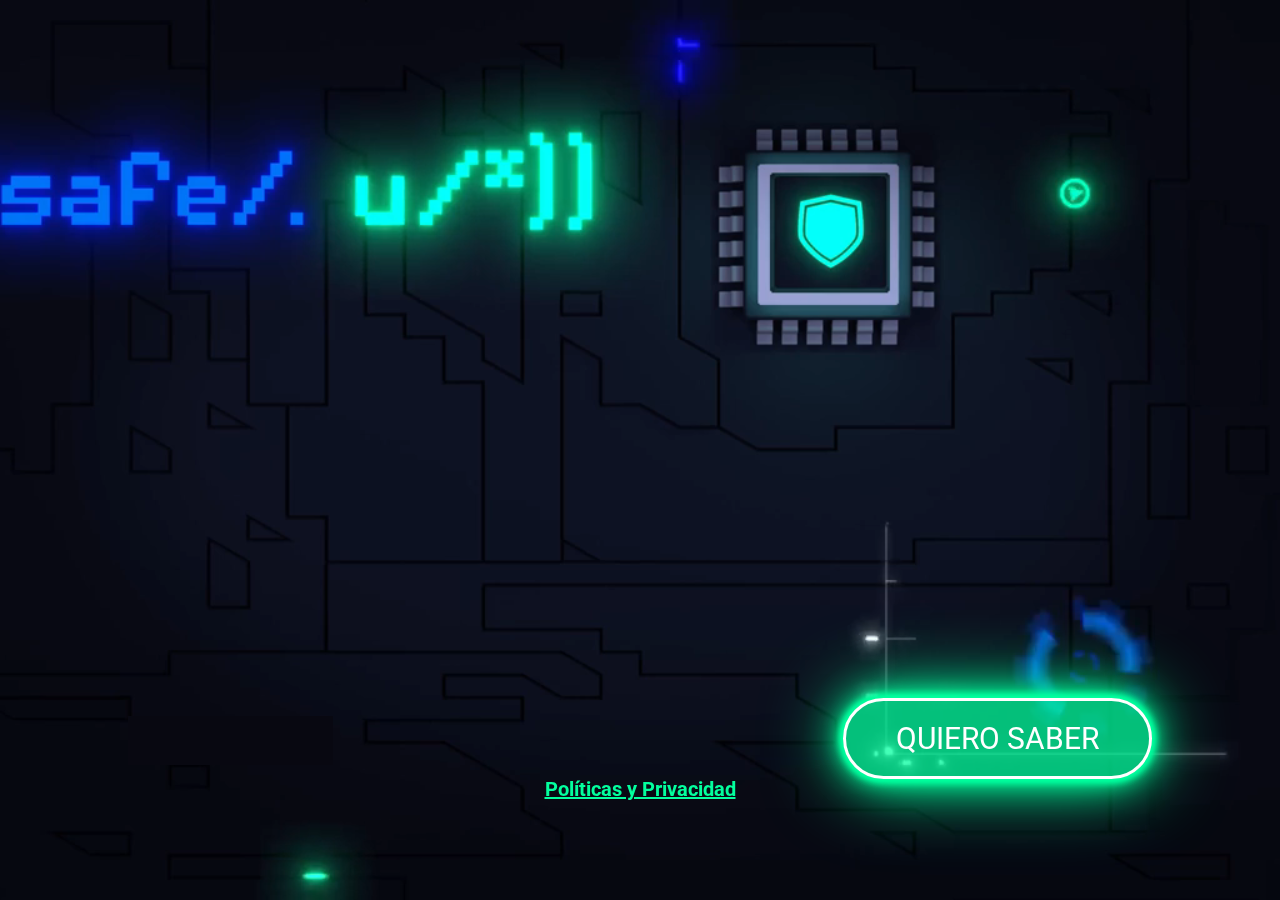
<file: index.html>
<!DOCTYPE html>
<html lang="sp">
<head>
    <meta charset="UTF-8">
    <meta name="viewport" content="width=device-width, initial-scale=1.0">
    <title>Safe-U</title>
    <link rel="icon" href="./Imagenes_videos//logo.png">
    <link rel="stylesheet" href="styles.css">
    <link rel="stylesheet" href="https://cdnjs.cloudflare.com/ajax/libs/font-awesome/6.5.1/css/all.min.css" integrity="sha512-DTOQO9RWCH3ppGqcWaEA1BIZOC6xxalwEsw9c2QQeAIftl+Vegovlnee1c9QX4TctnWMn13TZye+giMm8e2LwA==" crossorigin="anonymous" referrerpolicy="no-referrer" />




    <link rel="preconnect" href="https://fonts.googleapis.com">
    <link rel="preconnect" href="https://fonts.gstatic.com" crossorigin>
    <link href="https://fonts.googleapis.com/css2?family=Anton&family=Bevan&family=Corinthia&family=Fira+Sans&family=Inter:wght@300&family=Josefin+Sans:wght@300&family=Lora&family=Mada:wght@300&family=Metal+Mania&family=Montserrat:wght@100;200&family=Mulish:ital,wght@0,200..1000;1,200..1000&family=Nunito:ital,wght@1,300&family=Open+Sans:ital,wght@0,400;1,800&family=Oswald:wght@500&family=Oxygen:wght@700&family=PT+Sans:ital@1&family=Poppins:wght@200&family=Roboto:ital,wght@0,300;0,500;1,300&family=Rubik:wght@600&family=Space+Grotesk:wght@300;500&family=Titillium+Web:wght@300&family=Yellowtail&family=Ysabeau+SC:wght@500&display=swap" rel="stylesheet">


</head>
<body>
    


    
<div class="fondo1">


    
    <video class="video1" muted autoplay loop>
        <source src="./Imagenes_videos/Desk.mp4" type="video/mp4" quality="140" >
        
        </video>
      
        
        
       
        <video class="video2" muted autoplay loop>
            <source src="./Imagenes_videos/MOBILE.mp4" type="video/mp4" quality="440" >
            
            </video>



<div class="contenedor" id="CON">



<div class="form">
    <div class="titulo_form">
        <h1>Sé el primero en enterarte de las novedades <br> de Safe-U.</h1>
    <a class="equis equis2" ><i class="fa-solid fa-x"></i></a>
    </div>

    <!-----
    <form
    accept-charset="UTF-8"
    action="https://forms.hubspot.com/uploads/form/v2/8293688/a3a1f174-f7df-4daf-a78d-0a333c08aa58"
    method="POST"
    id="formulario"
></form>--->



<form
accept-charset="UTF-8"
action="https://forms.hubspot.com/uploads/form/v2/8293688/a3a1f174-f7df-4daf-a78d-0a333c08aa58"
method="POST"
id="formulario3"
></form>



</div>


</div>


<div class="cont_botones">

    <div class="botones">

<div class="TEXTO" >
    <div class="oculto"></div>
   <!---- <h2 class="typing-text " >SAFING SOON</h2>--->
    <img   src="/Imagenes_videos/safing soon.png" alt="">
</div>

<div class="redes">
   <!---- <a class="red"  href="#"><i class="fa-brands fa-facebook"></i></a>
        --->
    <a class="red" target="_blank" href="https://www.instagram.com/safe_u_security/"><i class="fa-brands fa-instagram"></i></a>
    <a class="red" target="_blank" href="https://www.linkedin.com/company/safe-u-security/"><i class="fa-brands fa-linkedin"></i></a>
   


</div>

<div class="boton">
   <a >QUIERO SABER</a>
</div>


    </div>
<div class="politicas">
    <a target="_blank" href="./política-de-privacidad.html">Políticas y Privacidad</a>
</div>
</div>




<div class="cont_botones_mobile">

<div class="botones_mobile">
   

        <div class="TEXTO_mobile">
            
            <img   src="/Imagenes_videos/safing soon.png" alt="">
        </div>

        


        <div class="boton_mobile">
            <a href="#">QUIERO SABER</a>
         </div>

        
        <div class="redes_mobile">
         <!----   <a class="red"  href="#"><i class="fa-brands fa-facebook"></i></a>
               ---> 
            <a class="red" target="_blank" href="https://www.instagram.com/safe_u_security/"><i class="fa-brands fa-instagram"></i></a>
            <a class="red" target="_blank" href="https://www.linkedin.com/company/safe-u-security/"><i class="fa-brands fa-linkedin"></i></a>
            
            
        </div>
        
        <div class="politicas2">
            <a target="_blank" href="./política-de-privacidad.html">Políticas y Privacidad</a>
        </div>
        
        
        
           


</div>


</div>


            





</div>



    <!------
    <form
    accept-charset="UTF-8"
    action="https://forms.hubspot.com/uploads/form/v2/8293688/61f53062-160b-493e-9fa9-af3717406974"
    method="POST"
    id="formulario2"
></form>---->




   



    <script src="https://code.jquery.com/jquery-3.7.1.min.js" integrity="sha256-/JqT3SQfawRcv/BIHPThkBvs0OEvtFFmqPF/lYI/Cxo=" crossorigin="anonymous"></script>
    <script src="https://js.hsforms.net/forms/embed/v2.js"></script>
    <script src="main.js"></script>

</body>
</html>
</file>
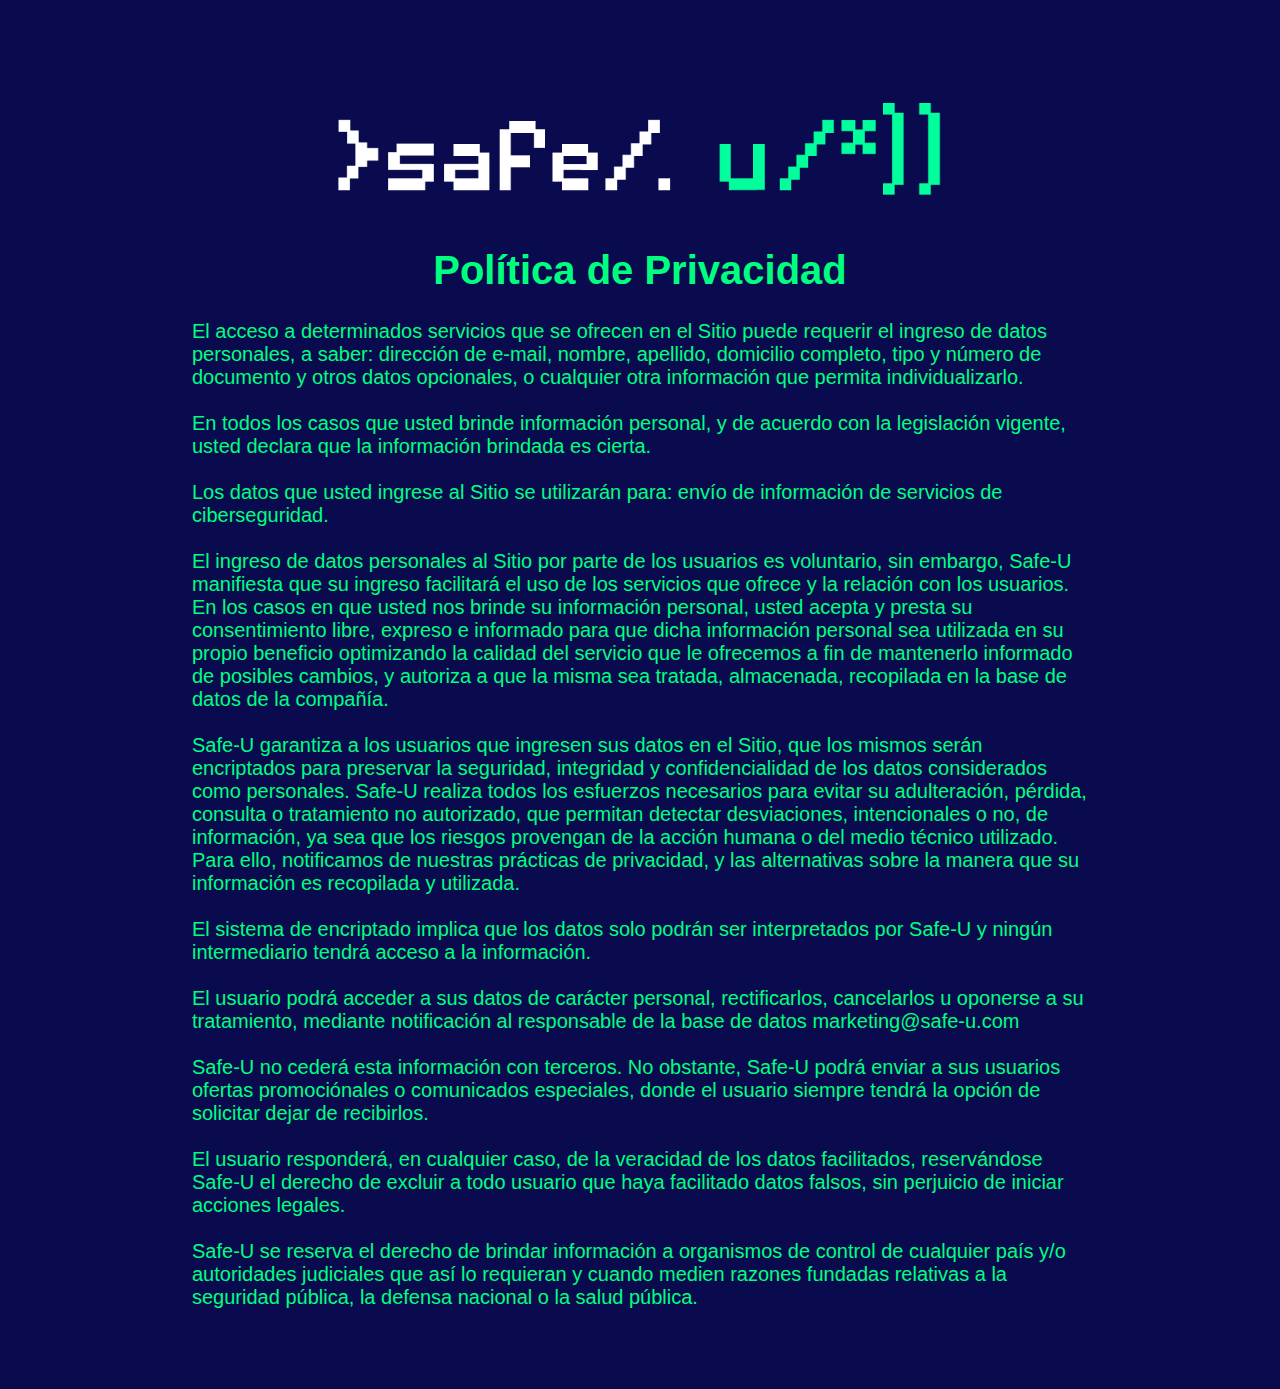
<file: política-de-privacidad.html>
<!DOCTYPE html>
<html lang="en">
<head>
    <meta charset="UTF-8">
    <meta name="viewport" content="width=device-width, initial-scale=1.0">
    <title>Safe-U Política de Privacidad</title>
    <link rel="stylesheet" href="estilos.css">
    <link rel="icon" href="./imagenes_gifs/Logo-APP (2).jpg">
</head>
<body>
    

<div class="cont_logo">


<img src="./imagenes_gifs/thumbnail.png" alt="">


</div>



<div class="titulo">
    <h1>Política de Privacidad</h1>
</div>

<div class="texto">
<p>El acceso a determinados servicios que se ofrecen en el Sitio puede requerir el ingreso de datos personales, a saber: dirección de e-mail, nombre, apellido, domicilio completo, tipo y número de documento y otros datos opcionales, o cualquier otra información que permita individualizarlo.<br><br>
    En todos los casos que usted brinde información personal, y de acuerdo con la legislación vigente, usted declara que la información brindada es cierta.<br><br>
    Los datos que usted ingrese al Sitio se utilizarán para: envío de información de servicios de ciberseguridad.<br><br>
    El ingreso de datos personales al Sitio por parte de los usuarios es voluntario, sin embargo, Safe-U manifiesta que su ingreso facilitará el uso de los servicios que ofrece y la relación con los usuarios. En los casos en que usted nos brinde su información personal, usted acepta y presta su consentimiento libre, expreso e informado para que dicha información personal sea utilizada en su propio beneficio optimizando la calidad del servicio que le ofrecemos a fin de mantenerlo informado de posibles cambios, y autoriza a que la misma sea tratada, almacenada, recopilada en la base de datos de la compañía.<br><br>
    Safe-U garantiza a los usuarios que ingresen sus datos en el Sitio, que los mismos serán encriptados para preservar la seguridad, integridad y confidencialidad de los datos considerados como personales. Safe-U realiza todos los esfuerzos necesarios para evitar su adulteración, pérdida, consulta o tratamiento no autorizado, que permitan detectar desviaciones, intencionales o no, de información, ya sea que los riesgos provengan de la acción humana o del medio técnico utilizado. Para ello, notificamos de nuestras prácticas de privacidad, y las alternativas sobre la manera que su información es recopilada y utilizada.<br><br>
    El sistema de encriptado implica que los datos solo podrán ser interpretados por Safe-U y ningún intermediario tendrá acceso a la información.<br><br>
    El usuario podrá acceder a sus datos de carácter personal, rectificarlos, cancelarlos u oponerse a su tratamiento, mediante notificación al responsable de la base de datos marketing@safe-u.com<br><br>
    Safe-U no cederá esta información con terceros. No obstante, Safe-U podrá enviar a sus usuarios ofertas promociónales o comunicados especiales, donde el usuario siempre tendrá la opción de solicitar dejar de recibirlos.<br><br>
    El usuario responderá, en cualquier caso, de la veracidad de los datos facilitados, reservándose Safe-U el derecho de excluir a todo usuario que haya facilitado datos falsos, sin perjuicio de iniciar acciones legales.<br><br>
    Safe-U se reserva el derecho de brindar información a organismos de control de cualquier país y/o autoridades judiciales que así lo requieran y cuando medien razones fundadas relativas a la seguridad pública, la defensa nacional o la salud pública.</p>

</div>





</body>
</html>
</file>
<file: styles.css>
*{
    box-sizing: border-box;
}

body{
    margin: 0px;
    padding: 0px;
    font-family: "Roboto", sans-serif;
}



.fondo1{
    height: 100vh;
    position: relative;
}



.video1{
    position: absolute;
    top: 0px;
    left: 0px;
    width: 100%;
    height: 100%;
    object-fit: cover;
   
    }



    .video2{
        position: absolute;
        top: 0px;
        left: 0px;
        width: 100%;
        height: 100%;
        object-fit: fill;
        display: none;
       
        }



.contenedor{
   /* background-color: red;*/
    position: absolute;
    top: 170px;
    width: 100%;
}

.cont_botones{
    position: absolute;
   /* background-color: red;*/
    width: 100%;
    bottom: 150px;
}


.form{
    
    margin: auto;
    width: 60%;
    background-color: #0000001c;
    background-color: #00000091;
    color: white;
    border-radius: 2em;
    padding: 5px;
    border-color: white;
    border-style: solid;
   /* display: none;*/
   opacity: 0;
   pointer-events: none;
   position: relative;
   z-index: 999;
   
  
}

@keyframes borderAnimation {
    0% {
      box-shadow: 0 0 2px springgreen;
    }
    25% {
      box-shadow: 0 0 7px springgreen;
    }
    50% {
      box-shadow: 0 0 15px springgreen;
    }
    75% {
      box-shadow: 0 0 7px springgreen;
    }
    100% {
      box-shadow: 0 0 2px springgreen;
    }

   
  }
  
  .form {
    border: 2px solid transparent;
    animation:none;
   
  }


  .titulo_form h1{
    color: springgreen;
	font-size: 40px;
  

      text-shadow: 0 0 5px #00ff7f8c, 0 0 20px rgba(0, 178, 255, 0), 0 0 40px rgba(38, 104, 127, 0.37), 0 0 80px rgba(38, 104, 127, 0.54), 0 0 90px rgba(38,104,127,1), 0 0 100px rgba(38, 104, 127, 0.62), 0 0 140px rgba(38, 104, 127, 0.59), 0 0 180px rgba(38,104,127,1);;


  }
.titulo_form{
    position: relative;
    text-align: center;
}



  .equis{
    /*  background-color: red;*/
      position: absolute;
      right: 15px;
      font-size: 25px;
      border-radius: 2em;
      top: 0px;
      cursor: pointer;
  }

  .equis{
    transition: all 0.40s;
    color: springgreen;
	
	text-shadow:
		0 0 5px rgba(0, 255, 128, 0.385),
		0 0 10px rgba(0, 255, 128, 0.143),
		0 0 10px rgba(0,178,255,1),
		0 0 10px rgba(38,104,127,1),
		0 0 30px rgba(38,104,127,1),
		0 0 10px rgba(38,104,127,1),
		0 0 10px rgba(38,104,127,1),
		0 0 10px rgba(38,104,127,1),
		0 0 10px rgba(38,104,127,1);
  }







.botones{

/*background-color: blue;*/
margin: auto;
width: 80%;
display: flex;
justify-content: space-between;
align-items: center;
}


.redes a{
    font-size: 50px;
    float: right;
}

.redes{
  
   
    display: flex;
    
    gap: 60px!important;
}


.neon, .red {
	color: #fff;


        text-shadow:
		0 0 5px  #03FF9E,
		0 0 10px  #03FF9E,
		0 0 20px  #03FF9E,
		0 0 40px  #03FF9E,
		0 0 80px  #03FF9E,
		0 0 90px  #03FF9E,
		0 0 100px  #03FF9E,
		0 0 140px  #03FF9E,
		0 0 180px  #03FF9E;


       
}

.TEXTO h2{
    color: white;
    font-weight: normal;
    font-size: 30px;
}


.boton a{
    color: white;
    font-size: 30px;
    text-decoration: none;
    border-color: white;
    border-style: solid;
    border-radius: 2em;
    padding: 20px 50px;
 
    
   
    background-color: #03FF9E;
    background-color: #03ff9ebd;
  
    box-shadow: rgb(3, 255, 158) 0px 0px 5px, rgb(3, 255, 158) 0px 0px 10px, rgb(3, 255, 158) 0px 0px 20px, rgb(3, 255, 158) 0px 0px 40px, rgb(3, 255, 158) 0px 0px 80px, rgb(3, 255, 158) 0px 0px 10px, rgb(3, 255, 158) 0px 0px 10px, rgb(3, 255, 158) 0px 0px 10px, rgb(3, 255, 158) 0px 0px 5px;







    cursor: pointer;

    
}


.cont_botones{
    bottom: 11%;
}


.cont_botones_mobile{
    display: none;
}

.form {
    animation: none;
    border-color: #01a66e;  
    padding: 35px 10px;
     background-color: #000000d6;
}
.politicas{
   
  margin: auto;
  width: 80%;
   text-align: center;
   padding-top: 20px;
    
}

.politicas a, .politicas2 a{
    color:#03FF9E;
    
    font-weight: bold;
    font-size: 20px;

}


.politicas2{
    margin-top: -40px;
}




@media (max-width: 1400px){




}








































@media (max-width: 1124px){

.contenedor{
    top: 100px;
}

.boton a{
    font-size: 20px;
padding: 14px 36px;
}

.cont_botones{
bottom: 18px;
}


.redes a{
    font-size: 43px;
}

.form{
    width: 74%;
}


}























































        @media (max-width: 1010px){


.video1{
    display: none;
}

.video2{
    display: initial;
    object-fit: cover;
    
}

.cont_botones{
    display: none!important;
}


.cont_botones_mobile{

   display: initial!important;
    position: absolute;
    width: 100%;
    bottom: 0%;
}

.TEXTO_mobile{
    color: white;
}

.botones_mobile{
    display: flex;
    flex-direction: column;
    justify-content: center;
    text-align: center;
    gap: 80px;
}

.redes_mobile{
    display: flex;
    justify-content: center;
    gap: 30px;
}

.redes_mobile a{
    font-size: 40px;
}

.boton_mobile a{
    color: white;
    font-size: 25px;
    text-decoration: none;
    border-color: white;
    border-style: solid;
    border-radius: 2em;
    padding: 20px 30px;
    
    background-color: #06a3d7c4;
    

    background-color: #03FF9E;
    background-color: #03ff9ebd;
  
    box-shadow: rgb(3, 255, 158) 0px 0px 5px, rgb(3, 255, 158) 0px 0px 10px, rgb(3, 255, 158) 0px 0px 20px, rgb(3, 255, 158) 0px 0px 40px, rgb(3, 255, 158) 0px 0px 80px, rgb(3, 255, 158) 0px 0px 10px, rgb(3, 255, 158) 0px 0px 10px, rgb(3, 255, 158) 0px 0px 10px, rgb(3, 255, 158) 0px 0px 5px;


}


.form{
    padding-top: 40px;
}


.equis{
    top: -40px;
}


.contenedor{
   top: 20%;
}

.cont_botones_mobile{
    bottom: 5%;
}
.form{
    position: relative;
    z-index: 999;
    animation: none;
}

.form {
    animation: none;
    border-color: #01a66e;  
    padding: 35px 10px;
     background-color: #000000d6;
}


.equis{
    text-shadow: none;
}


.titulo_form h1{
    text-shadow: none;
}






        }



      

          .TEXTO{
           /* background-color: red;*/
            width: 20%;
            position: relative;
          }

          .TEXTO img{
            width: 100%;
           
          }

          .oculto{
            background-color: #0a0a16;
            background-color: rgb(8 8 17);
            height: 100px;
            height: 49px;
            position: absolute;
            z-index: 999;
            top: -4px;
            width: 100%;
            right: 0px;
            animation: disminuir 2s infinite alternate;
          }


          @keyframes disminuir {
            0% {
              width: 100%; /* Al inicio, la anchura es del 100% */
            }
            100% {
              width: 0%; /* Al final, la anchura es del 0%, lo que lo hace desaparecer */
            }
          }








.TEXTO_mobile{
  /*  background-color: red;*/
    margin: auto;
    width: 50%;
    position: relative;
}


.TEXTO_mobile img{
   
   
   
    width: 100%;
}

          

.oculto_mobile{
    background-color: #0a0a16;
    background-color: rgb(8 8 17);
    background-color: rgb(10 13 33);
  
    height: 100px;
    height: 49px;
    position: absolute;
    z-index: 999;
    top: -4px;
    width: 100%;
    right: 0px;
    animation: disminuir 2s infinite alternate;
  }


  @keyframes disminuir2 {
    0% {
      width: 100%; /* Al inicio, la anchura es del 100% */
    }
    100% {
      width: 0%; /* Al final, la anchura es del 0%, lo que lo hace desaparecer */
    }
  }


























@media (max-width: 900px){

.contenedor{
    top: 100px;
  
}

.boton_mobile a{
    padding: 20px 50px;
    font-size: 30px;
   
}

.titulo_form h1{
    text-shadow: none;
}

.equis{
    text-shadow: none;
}


.form {
    animation: none; 
    border-color: #01a66e;  
    padding: 35px 10px;
     background-color: #000000d6;
}


.fondo1{
    height: 145vh;
    height: 100vh;
    padding: 500px 0px;
}

.contenedor{
    top: 250px;
    top: 150px;
}

.titulo_form h1{
   
    font-size: 27px;
}


}














@media (max-width: 600px){

.form{
    padding-top: 30px;
    width: 90%;
    z-index: 999;
    position: relative;
}

.equis{
    top: -40px;
}

.contenedor{
    top: 100px;
    top: 76px;
    
}

.video2{
    object-fit: fill;
}


}



@media (max-width: 400px){

.fondo1{
    height: 145vh;
    height: 100%;
    padding: 500px 0px;
    padding: 427px 0px;
}

.redes_mobile{
    padding-bottom: 30px;
}

.titulo_form h1{
    font-size: 35px;
}

}


@media (max-width: 350px){

.boton_mobile a{
    padding: 20px 25px;
    font-size: 25px;
}


.boton_mobile a {
    padding: 20px 14px;
    font-size: 19px;
}


.titulo_form h1 {
    font-size: 26px;
}

}
</file>
<file: estilos.css>
*{
    box-sizing: border-box;
}

body{
    margin: 0px;
    padding: 0px;
    font-family: "Roboto", sans-serif;
    background-color: #0a0a4f
}

@import url('https://fonts.googleapis.com/css2?family=Roboto:ital,wght@0,100;0,300;0,400;0,500;0,700;0,900;1,100;1,300;1,400;1,500;1,700;1,900&display=swap');


.cont_logo{
 /*   background-color: red;*/
    margin: auto;
    margin-top: 100px;
    width: 80%;
    text-align: center;
    padding-bottom: 20px;
}

.cont_logo img{
    width: 60%;
    margin: auto;
}

.titulo{
   /* background-color: red;*/
    margin: auto;
    color: springgreen;
    width: 80%;
    text-align: center;
    font-size: 20px;
}


.texto{
    margin: auto;
    width: 70%;
    font-size: 20px;
    color:springgreen ;
    padding-bottom: 60px;
}


::-webkit-scrollbar {
    width: 10px;
  }
  
  /* Fondo de la barra de desplazamiento */
  ::-webkit-scrollbar-track {
    background-color: black;
  }
  
  /* Color de la barra de desplazamiento */
  ::-webkit-scrollbar-thumb { 
    background-color:springgreen;
    border-radius: 2em;
  }
  
  /* Esquina redondeada de la barra de desplazamiento */
  ::-webkit-scrollbar-corner {
    background-color: black;
  }




@media (max-width: 800px){

.cont_logo img{
    width: 100%;
}
.titulo{
    font-size: 15px;
}

.texto{
    font-size: 20px;
    width: 85%;
}

}
</file>
